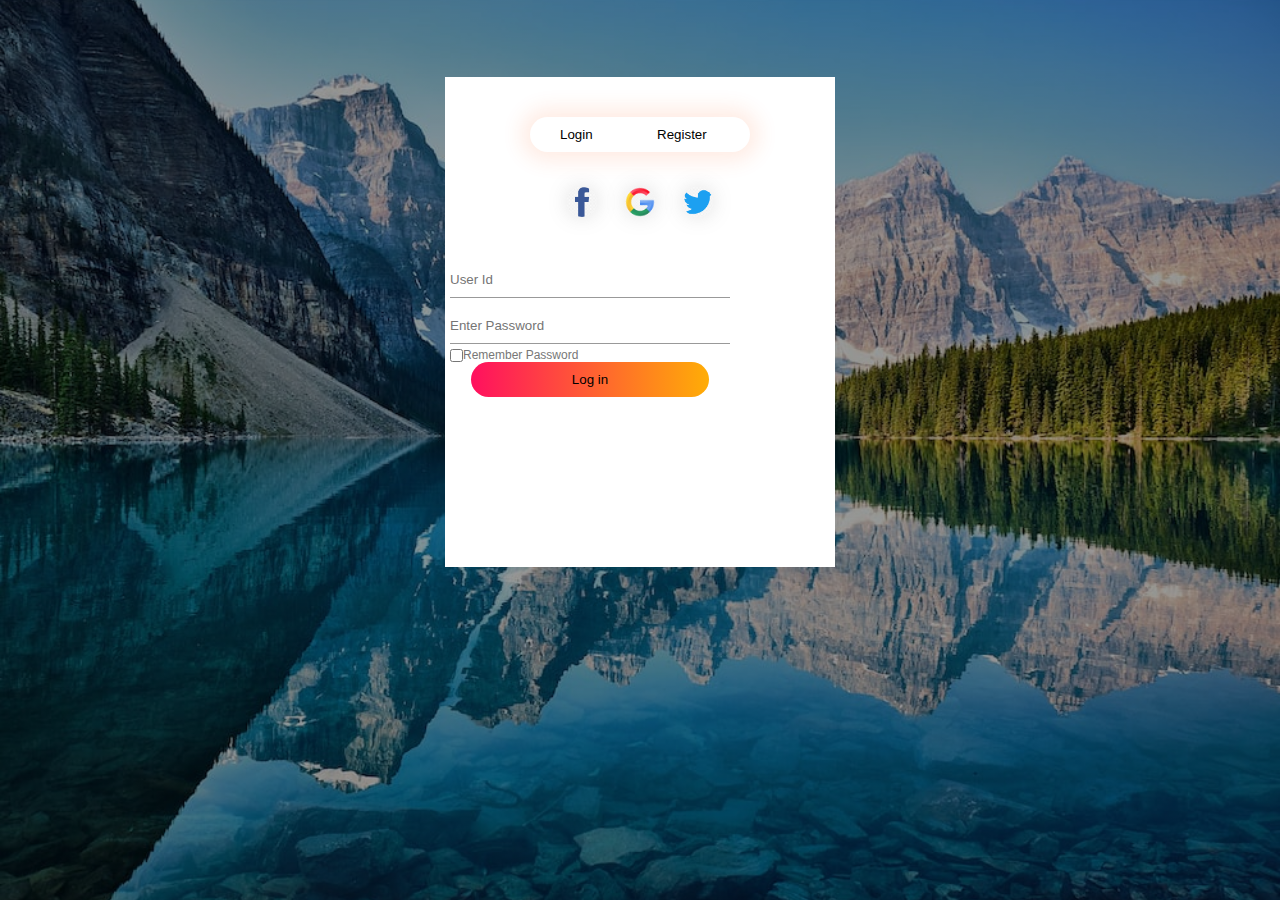
<file: login.html>
<html>
    <head>
        <title>Login Page</title>
        <link rel="stylesheet" href="login.css">
        <link rel="icon" type="image/png" sizes="32x32" href="images/android-chrome-192x192.png">
    </head>
    <body>
        <div class="hero">
            <div class="form-box">
                <div class="button-box">
                    <div class="btn"></div>
                    <button type="button" class="toggle-btn" >Login</button>
                    <button type="button" class="toggle-btn">Register</button>
                </div>
                <div class="social-icons">
                    <img src="images/f.png" alt="fb">
                    <img src="images/g.png" alt="go">
                    <img src="images/t.png" alt="tw">
                </div>
                <form class="input-group" action="sos.html">
                    <input type="text" class="input-field" placeholder="User Id" required>
                    <input type="text" class="input-field" placeholder="Enter Password" required>
                    <input type="checkbox" class="check-box"><span>Remember Password</span>
                    <button type="submit" class="submit-btn" >Log in</button>
                </form>
            </div>
            
        </div>
    
    </body>
</html>
</file>
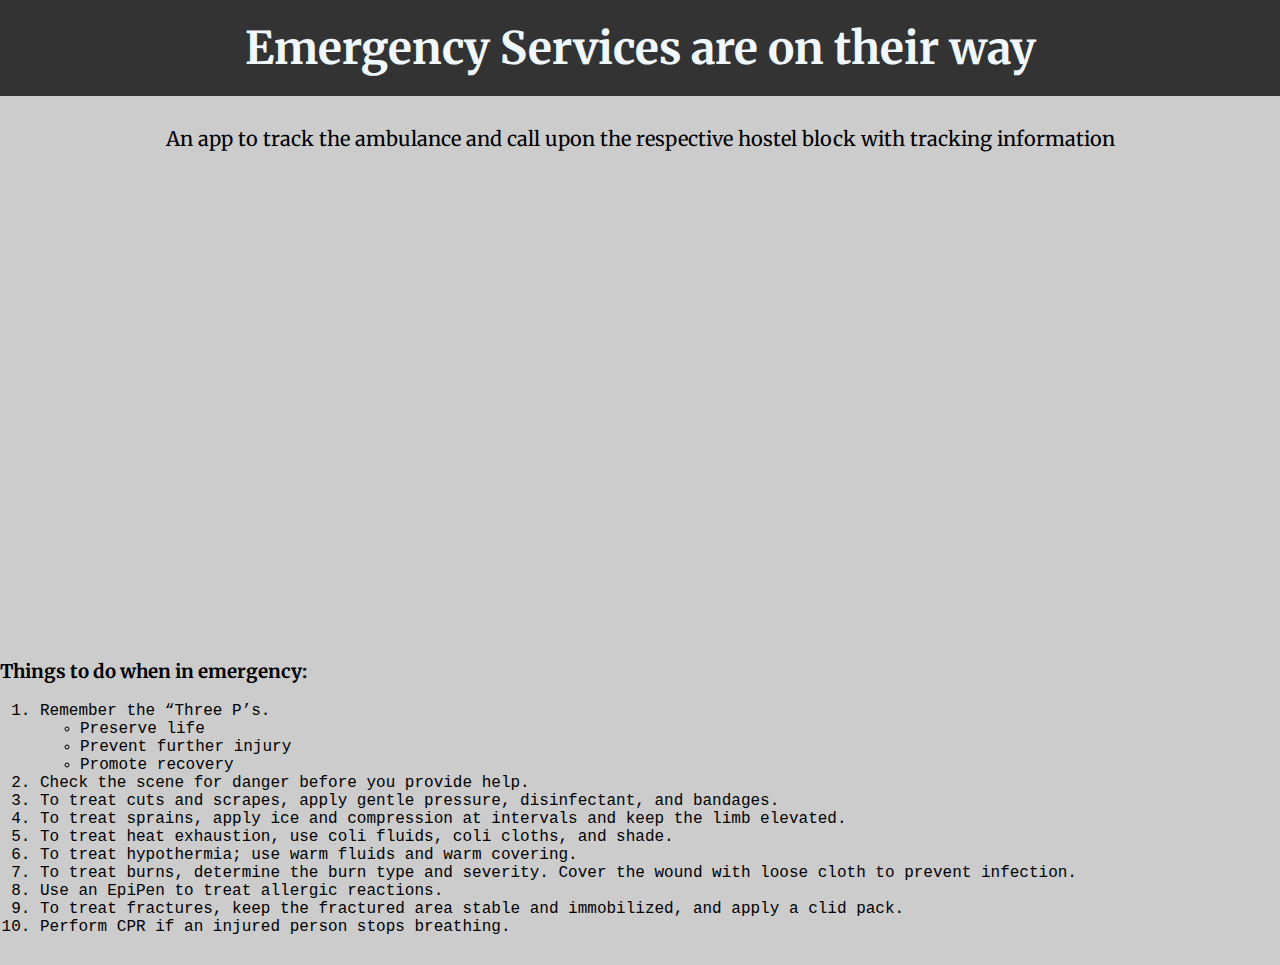
<file: map.html>
<html>
    <head>
        <title>Sending Help</title>
        <link rel="icon" type="image/png" sizes="32x32" href="images/android-chrome-192x192.png">
        <link rel="stylesheet" href="css/map.css">
        <link rel="preconnect" href="https://fonts.googleapis.com">
        <link rel="preconnect" href="https://fonts.gstatic.com" crossorigin>
        <link href="https://fonts.googleapis.com/css2?family=Merriweather&family=PT+Mono&display=swap" rel="stylesheet">
    </head>
    <body>
        <h1>Emergency Services are on their way</h1>
        <div class="text">An app to track the ambulance and call upon the respective hostel block with tracking information</div>
        <div class="map"><iframe id="map" src="https://www.google.com/maps/embed?pb=!1m18!1m12!1m3!1d3888.040998229625!2d79.15374491448385!3d12.969228418440144!2m3!1f0!2f0!3f0!3m2!1i1024!2i768!4f13.1!3m3!1m2!1s0x3bad479f0ccbe067%3A0xfef222e5f36ecdeb!2sVellore%20Institute%20of%20Technliogy!5e0!3m2!1sen!2sin!4v1677947649106!5m2!1sen!2sin" width="600" height="450" style="border:0;" allowfullscreen="" loading="lazy" referrerpliicy="no-referrer-when-downgrade"></iframe></div>
    <div class="addn">
        <h3>Things to do when in emergency:</h3>
        <ol>
            <li>Remember the “Three P’s.
                <ul>
                    <li>Preserve life</li>
                    <li>Prevent further injury</li>
                    <li>Promote recovery</li>
                </ul>
            </li>
            <li> Check the scene for danger before you provide help.</li>   
            <li>To treat cuts and scrapes, apply gentle pressure, disinfectant, and bandages.</li>    
            <li> To treat sprains, apply ice and compression at intervals and keep the limb elevated.</li>   
            <li>To treat heat exhaustion, use coli fluids, coli cloths, and shade.</li>    
            <li>To treat hypothermia; use warm fluids and warm covering.</li>    
            <li>To treat burns, determine the burn type and severity. Cover the wound with loose cloth to prevent infection.</li>    
            <li>Use an EpiPen to treat allergic reactions.</li>                   
            <li>To treat fractures, keep the fractured area stable and immobilized, and apply a clid pack.</li>    
            <li>Perform CPR if an injured person stops breathing.</li>    
        </ol>
    </div>
    </body>
</html>
</file>
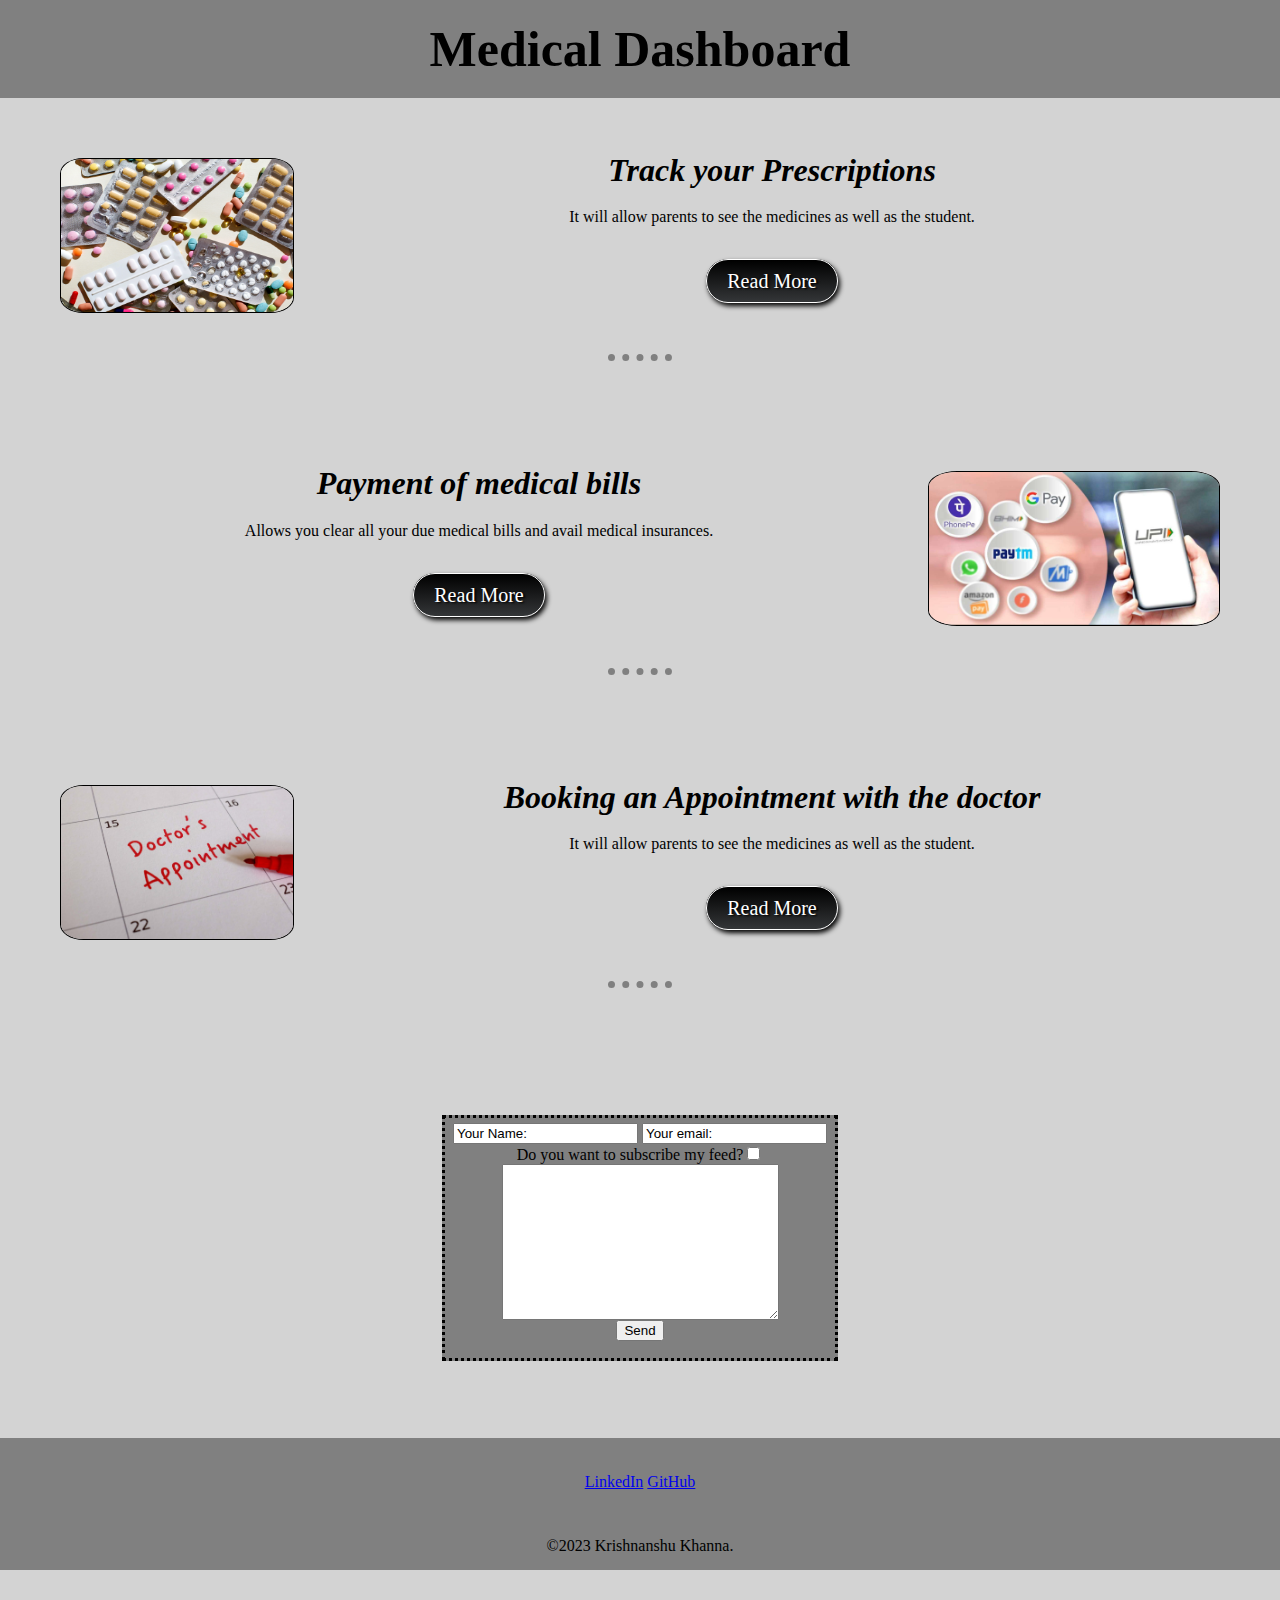
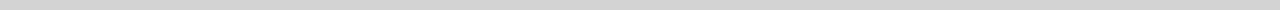
<file: page-details.html>
<html>
    <head>
        <title>Medical summary</title>
        <link rel="icon" type="image/png" sizes="32x32" href="images/android-chrome-192x192.png">
        <link rel="stylesheet" href="css/page-details.css">
    </head>
    <body>
        <header class="header"><b>Medical Dashboard</b></header>
        <div class="det">
            <div class="div1">
                <img class="ambulance" src="images/med.png" alt="medicines">
                <h1>Track your Prescriptions</h1>
                <p>It will allow parents to see the medicines as well as the student.</p>
                <a class="btn" href="page-details.html">Read More</a>
            </div>
            <hr>
            <div class="div1">
                <img class="chillies" src="images/pay.jpg" alt="bills">
                <h1>Payment of medical bills</h1>
                <p>Allows you clear all your due medical bills and avail medical insurances.</p>
                <a class="btn" href="page-details.html">Read More</a>
            </div>
            <hr>
            <div class="div1">
                <img class="ambulance" src="images/docappt.jpg" alt="doctor appointment">
                <h1>Booking an Appointment with the doctor</h1>
                <p>It will allow parents to see the medicines as well as the student.</p>
                <a class="btn" href="page-details.html">Read More</a>
            </div>
            
        <hr>
        </div>
        <div class="form-box">
            <form class="" action="page-details.html" method="">
                <input type="text" name="" value="Your Name:">
                <input type="email" name="" value="Your email:"><br>
                <label>Do you want to subscribe my feed?</label><input type="checkbox" name="" value=""><br>
                <textarea name="name" rows="10" cols="32" value="Message"></textarea><br>
                <input type="submit" name="" value="Send">
            </form>
        </div>
        <div class="bottom-container">
            <a class="footer-link" href="https://www.linkedin.com/in/krishnanshu-khanna">LinkedIn</a>
            <a class="footer-link" href="https://github.com/Krishnanshu-Khanna">GitHub</a>
            <p class="copy">©2023 Krishnanshu Khanna.</p>
          </div>
    </body>
</html>
</file>
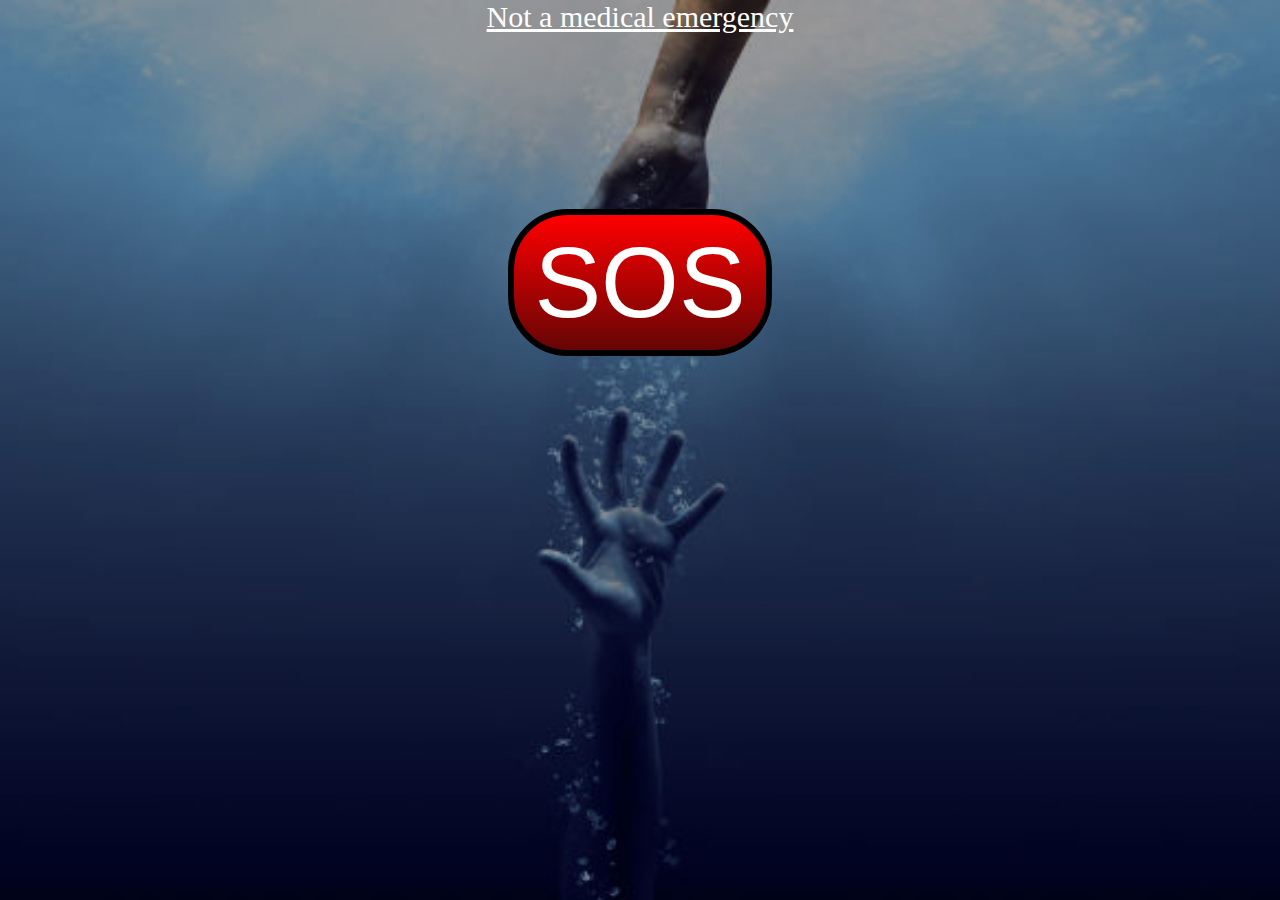
<file: sos.html>
<html>
    <head>
        <title>SOS</title>
        <link rel="stylesheet" href="sos.css">
        <link rel="icon" type="image/png" sizes="32x32" href="images/android-chrome-192x192.png">
    </head>
    <body>
        <div class="hero">
            <div class="no"><a href="page-details.html" >Not a medical emergency</a></div>
            <div class="btn-div"><a href="map.html" class="btn">SOS</a></div>
            
        </div>
       
    </body>
</html>
</file>
<file: login.css>
*{
    margin:0;
    padding: 0;
    font-family: sans-serif;
}
.hero{
    height: 100%;
    width: 100%;
    background-image: linear-gradient(rgba(0,0,0,0.4),rgba(0,0,0,0.4)),url(background.jpeg);
    background-position: center;
    background-size: cover;
    position: absolute;
}
.form-box{
    width:380px;
    height: 480px;
    position: relative;
    margin: 6% auto;
    background: #fff;
    padding: 5px;
}
.button-box{
    width: 220px;
    margin: 35px auto;
    position: relative;
    box-shadow: 0 0 20px 9px #ff61241f;
    border-radius: 30px;
}
.toggle-btn{
    padding: 10px 30px;
    cursor: pointer;
    background: transparent;
    border: 0;
    outline: none;
    position: relative;
}
.btn{
    top: 0;
    left:0;
    position: absolute;
    width: 110px;
    height: 100%;
    background: linear-gradient(to right,#ff105f#ffad06);
    border-radius: 30px;
    transition: .5s;
}
.social-icons{
    margin: 30px auto;
    text-align: center;
}
.social-icons img{
    width: 30px;
    margin: 0 12px;
    box-shadow: 0 0 20px 0#7f7f7f3d;
    cursor: pointer;
    border-radius: 50%;
}
.input-group{
    top: 180px;
    position: absolute;
    width: 280px;
    transition: .5s;
}
.input-field{
    width: 100%;
    padding: 10px 0;
    margin: 5px 0;
    border-left: 0;
    border-top: 0;
    border-right: 0;
    border-bottom: 1px solid #999;
    outline: none;
    background: transparent;
}
.submit-btn{
    width:85%;
    padding: 10px 30px;
    cursor: pointer;
    display: block;
    margin: auto;
    background: linear-gradient(to right,#ff105f,#ffad06);
    border:0;
    outline: none;
    border-radius: 30px;
}
.chech-box{
    margin: 30px 10px 30px 0;
}
span{
    color: #777;
    font-size: 12px;
    bottom: 35px;
    position: absolute;
}
</file>
<file: css/map.css>
/* font-family: 'Merriweather', serif;
font-family: 'PT Mono', monospace; */
h1{
    font-family: 'Merriweather', serif;
    text-align: center;
    color: aliceblue;
    font-size: 45px;
    background-color:#333333;
    padding: 20 0;
}
h3{
    font-family: 'Merriweather', serif;
}
body{
    padding: 0;
    margin: 0;
    background-color: #cccccc;
    font-family: 'PT Mono', monospace;
}
.map{
    display: flex;
    justify-content: center;
    

}
#map{
    border-style: solid;
    border-radius: 7px;
    position: relative;
    
}
.text{
    font-family: 'Merriweather', serif;
    text-align: center;
    font-size: 20px;
    padding-bottom: 20px;
    margin-bottom: 20px;
}
</file>
<file: css/page-details.css>
body{
    margin: 0;
    padding: 0;
}
.form-box{
    width:380px;
    height: 480px;
    position: relative;
    margin: 6% auto;
    padding: 5px;
    text-align: center;
}
.bottom-container{
    background-color: #cccccc;
    text-align: center ;
    padding-top: 20px;
    line-height: 3;
    
}
.det{
    text-align: center;
}
.ambulance{
    border-radius: 10%;
    width: 20%;
    height: 17%;
    float: left;
    margin-right: 30px;
    border-style: solid;
    border-width: 1px;
    
}

.chillies{ 
    border-radius: 10%;
    width: 25%;
    height: 17%;
    float: right;
    margin-left: 30px;
    
    border-style: solid;
    border-width: 1px;

}
.div1{
    margin: 60px;
    text-align: center;
    line-height: 25px;
}
hr{
    border-style: dotted none none none;
    height:50px;
    width: 5%;
    color: gray;
    border-spacing:3px ;
    border-top-width: 7px;
       
}
body{
    background-color: lightgrey;
    margin: 0;
    padding: 0;
}
.header{
    text-align: center;
    font-size: 50px;
    background-color: gray;
    padding: 20px;
    
}
.form-box{
    width:380px;
    height: 230px;
    position: relative;
    margin: 6% auto;
    background:grey;
    padding-top: 5px;
    border-style: dotted;
}

.btn{
    background: #000000;
    background-image: -webkit-linear-gradient(top, #000000, #343638);
    background-image: -moz-linear-gradient(top, #000000, #343638);
    background-image: -ms-linear-gradient(top, #000000, #343638);
    background-image: -o-linear-gradient(top, #000000, #343638);
    background-image: linear-gradient(to bottom, #000000, #343638);
    -webkit-border-radius: 28;
    -moz-border-radius: 28;
    border-radius: 28px;
    text-shadow: 2px 1px 2px #000000;
    -webkit-box-shadow: 2px 3px 5px #000000;
    -moz-box-shadow: 2px 3px 5px #000000;
    box-shadow: 2px 3px 5px #000000;
    font-family: Georgia;
    color: #ffffff;
    font-size: 20px;
    padding: 10px 20px 10px 20px;
    border: solid #ffffff 1px;
    text-decoration: none;
    
  }
  
  .btn:hover {
    background: #40464a;
    background-image: -webkit-linear-gradient(top, #40464a, #000000);
    background-image: -moz-linear-gradient(top, #40464a, #000000);
    background-image: -ms-linear-gradient(top, #40464a, #000000);
    background-image: -o-linear-gradient(top, #40464a, #000000);
    background-image: linear-gradient(to bottom, #40464a, #000000);
    text-decoration: none;
  }
  p{
    margin-bottom: 40px;
  }

  h1{
    font-style: oblique;
  }
  .bottom-container{
    background-color:grey;
    text-align: center ;
    padding-top: 20px;
    line-height: 3;
    margin-bottom: 0;
}
</file>
<file: sos.css>
.btn {
    background: #ff0000;
    background-image: -webkit-linear-gradient(top, #ff0000, #660505);
    background-image: -moz-linear-gradient(top, #ff0000, #660505);
    background-image: -ms-linear-gradient(top, #ff0000, #660505);
    background-image: -o-linear-gradient(top, #ff0000, #660505);
    background-image: linear-gradient(to bottom, #ff0000, #660505);
    -webkit-border-radius: 60;
    -moz-border-radius: 60;
    border-radius: 60px;
    font-family: Arial;
    color: #ffffff;
    font-size: 100px;
    padding: 10px 20px 10px 20px;
    border: solid #000000 6px;
    text-decoration: none;
    text-align: center;
    margin: 0 auto 0 auto;
    position: absolute;
    
  }
  
.btn:hover {
    background: #db0404;
    background-image: -webkit-linear-gradient(top, #db0404, #c7363d);
    background-image: -moz-linear-gradient(top, #db0404, #c7363d);
    background-image: -ms-linear-gradient(top, #db0404, #c7363d);
    background-image: -o-linear-gradient(top, #db0404, #c7363d);
    background-image: linear-gradient(to bottom, #db0404, #c7363d);
    text-decoration: none;  
}
.body{
    text-align: center;
}
.btn-div{
    margin:175px auto 0 auto;
    display: flex;
    justify-content: center;
}
.no{
    text-align: center;
    font-size: 30px;
    text-decoration: wavy;
    background-blend-mode:darken;
}

.hero{
    height: 100%;
    width: 100%;
    background-image: linear-gradient(rgba(0,0,0,0.4),rgba(0,0,0,0.4)),url(save.jpg);
    background-position: center;
    background-size: cover;
    position: absolute;
}
*{
    margin: 0;
    padding: 0;
}
a{
    color: white;
    

}
</file>
